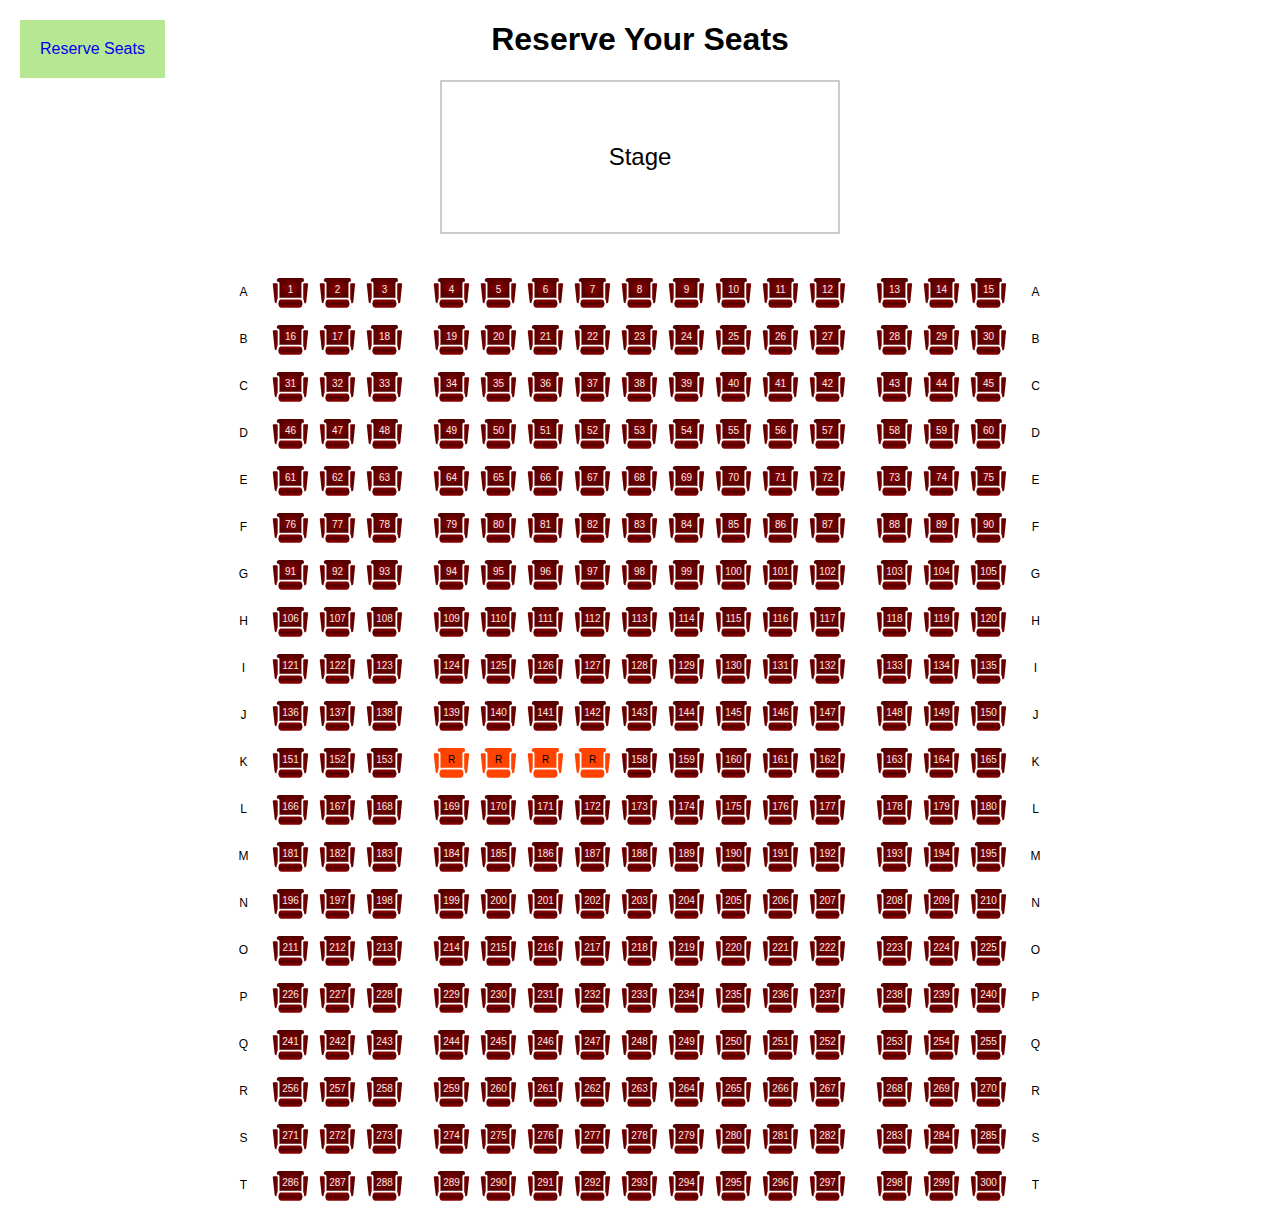
<file: index2.html>
<!doctype html>
<html>

<head>
	<meta charset="UTF-8">
	<title>Seat Reservations</title>
	<link href="styles2.css" rel="stylesheet">
   <script src="myscript.js" type="text/javascript" defer></script>
</head>

<body>
	<h1>Reserve Your Seats</h1>

	<div id="stage">Stage</div>

	<div id="seating">
		<section id="left"></section>
		<section id="middle"></section>
		<section id="right"></section>
	</div>
	
	<a href="#" id="reserve">Reserve Seats</a>
		
		<section id="resform">
		
			<h2>Complete This Form To Confirm Your Reservation</h2>
			
			<p id="selectedseats">You have selected X Seats</p>
			
			<form id="confirmres">
				
				<label for="fname">First Name</label>
				<input type="text" name="fname" id="fname" placeholder="Bob" required>
				
				<label for="lname">Last Name</label>
				<input type="text" name="lname" id="lname" placeholder="Jones" required>
				
				<input type="submit" name="send" id="confirmbtn" value="Confirm Reservation">
				
				<p>Or <a href="#" id="cancel">cancel</a> and choose different seats</p>
			
			</form>
		
		</section>
</body>
</html>
</file>
<file: styles2.css>
* { box-sizing: border-box; }

body {
	font-family: Arial;
}

h1 {
	 text-align: center;
}

#stage {
	width: 400px;
	margin: auto;
	line-height: 150px;
	border: 2px solid #ccc;
	text-align: center;
	font-size: 24px;
	margin-bottom: 40px;
}

#seating {
	overflow: hidden;
	width: 850px;
	margin: auto;
	padding-left: 10px;
}

#seating section {
	float: left;
}

#seating section div {
	float: left;
	margin-right: 10px;
	margin-bottom: 10px;
	width: 37px;
	height: 37px;
	line-height: 32px;
	text-align: center;
	font-size: 10px;
}

.a {
	background: url(svg/chair-a.svg) no-repeat;
	color: #EDEDED;
}

.a:hover, .s:hover {
	cursor: pointer;
}

.a:hover {
	background: url(svg/chair-h.svg) no-repeat;
	color:#000;
}

.s {
	background: url(svg/chair-s.svg) no-repeat;
}

.r {
	background: url(svg/chair-r.svg) no-repeat;
	color: #000;
}

#seating .label {
	text-transform: uppercase;
	font-size: 12px;
	line-height: 37px;
}

#left, #right {
	width: 188px;
}

#middle {
	width: 423px;
	margin: 0 20px;
}

#reserve {
	display: block;
	position: absolute;
	top: 20px;
	left: 20px;
	padding: 20px;
	background: #B7E792;
	text-decoration: none;
}

/****************** Reservation form *****************/

#resform {
	display: none; /* initially invisible */
	position: absolute;
	top: 10%;
	left: 30%;
	width: 40vw;
	padding: 20px;
	background:#ECECEC;
	border: 2px solid #ccc;
}

#resform h2, p {
	text-align: center;
}

#confirmres {
	text-align: center;
}

input, label {
	display: block;
	width: 20vw;
	margin: auto;
}

input {
	padding: 5px;
	margin-bottom: 20px;
}

label {
	margin-bottom: 5px;
}

#confirmbtn {
  display: inline-block;
  padding: 6px 14px 6px;
  margin-bottom: 0;
  font-family: Arial, sans-serif;
  font-size: 14px;
  line-height: 20px;
  color: #FFFFFF;
  text-align: center;
  text-shadow: 0 1px 1px rgba(0, 0, 0, 0.2);
  text-decoration: none;
  vertical-align: middle;
  cursor: pointer;
  background-color: #0077C8;
  background-image: -webkit-linear-gradient(rgba(255, 255, 255, 0.1) 0%, rgba(0, 0, 0, 0.05) 95%);
  background-image: -moz-linear-gradient(rgba(255, 255, 255, 0.1) 0%, rgba(158, 172, 183, 0.05) 95%);
  background-image: -linear-gradient(rgba(172, 184, 189, 0.1) 0%, rgba(0, 0, 0, 0.05) 95%);
  background-image: -ms-linear-gradient(rgba(153, 187, 198, 0.1) 0%, rgba(160, 197, 202, 0.05) 95%);
  background-repeat: repeat-x;
  border: 0;
  -webkit-border-radius: 3px;
     -moz-border-radius: 3px;
          border-radius: 3px;
  -webkit-box-shadow: inset 0 -2px 0 rgba(0,0,0,.2);
     -moz-box-shadow: inset 0 -2px 0 rgba(0,0,0,.2);
          box-shadow: inset 0 -2px 0 rgba(0,0,0,.2);
  -webkit-transition: 0.1s;
     -moz-transition: 0.1s;
  transition: 0.1s;
  -webkit-box-sizing: border-box; /* Safari/Chrome, other WebKit */
  -moz-box-sizing: border-box;    /* Firefox, other Gecko */
  box-sizing: border-box;         /* Opera/IE 8+ */
}
#error {
   text-decoration: none;
}
</file>
